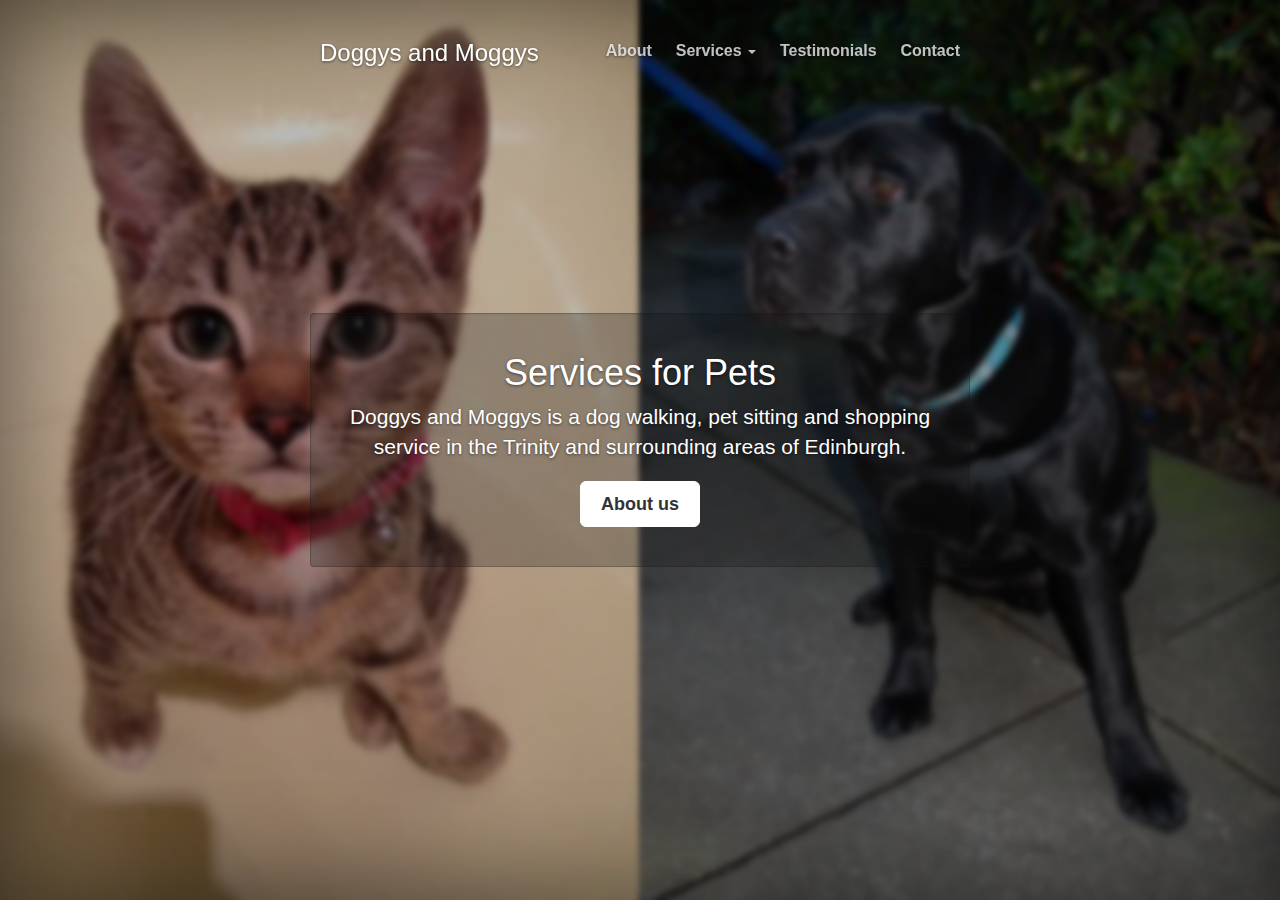
<file: index.html>
<!DOCTYPE html>
<html lang="en">
    <head>
        <meta charset="utf-8">
        <meta http-equiv="X-UA-Compatible" content="IE=edge">
        <meta name="viewport" content="width=device-width, initial-scale=1">

        <title>Doggys and Moggys</title>

        <link href="css/bootstrap.min.css" rel="stylesheet">
        <link href="css/cover.css" rel="stylesheet">
        <link href="css/cover-override.css" rel="stylesheet">

        <!-- HTML5 shim and Respond.js for IE8 support of HTML5 elements and media queries -->
        <!--[if lt IE 9]>
            <script src="https://oss.maxcdn.com/html5shiv/3.7.2/html5shiv.min.js"></script>
            <script src="https://oss.maxcdn.com/respond/1.4.2/respond.min.js"></script>
            <![endif]-->
    </head>

    <body>
        <div class="site-wrapper home-bg">
            <div class="site-wrapper-inner">
                <div class="cover-container">
                    <div class="masthead clearfix">
                        <div class="inner">
                            <h3 class="masthead-brand">Doggys and Moggys</h3>
                            <nav>
                                <ul class="nav masthead-nav">
                                    <li><a href="about.html">About</a></li>
                                    <li class="dropdown">
                                        <a href="#"i class="dropdown-toggle" data-toggle="dropdown" role="button">Services <span class="caret"></span></a>
                                        <ul class="dropdown-menu" role="menu">
                                            <li><a href="services/dogwalking.html">Dog Walking</a></li>
                                            <li><a href="services/catsitting.html">Cat Sitting</a></li>
                                            <li><a href="services/shopping.html">Shopping</a></li>
                                        </ul>
                                    </li>
                                    <li><a href="testimonials.html">Testimonials</a></li>
                                    <li><a href="contact.html">Contact</a></li>
                                </ul>
                            </nav>
                        </div>
                    </div>

                    <div class="inner cover">
                        <div class="well">
                            <h1 class="cover-heading">Services for Pets</h1>
                            <p class="lead">Doggys and Moggys is a dog walking, pet sitting and shopping service in the Trinity and surrounding areas of Edinburgh.</p>
                            <p class="lead">
                            <a href="about.html" class="btn btn-lg btn-default">About us</a>
                            </p>
                        </div>
                    </div>
                </div>
            </div>
        </div>

        <!-- Placed at the end of the document so the pages load faster -->
        <script src="https://ajax.googleapis.com/ajax/libs/jquery/1.11.2/jquery.min.js"></script>
        <script src="js/bootstrap.min.js"></script>
    </body>
</html>
</file>
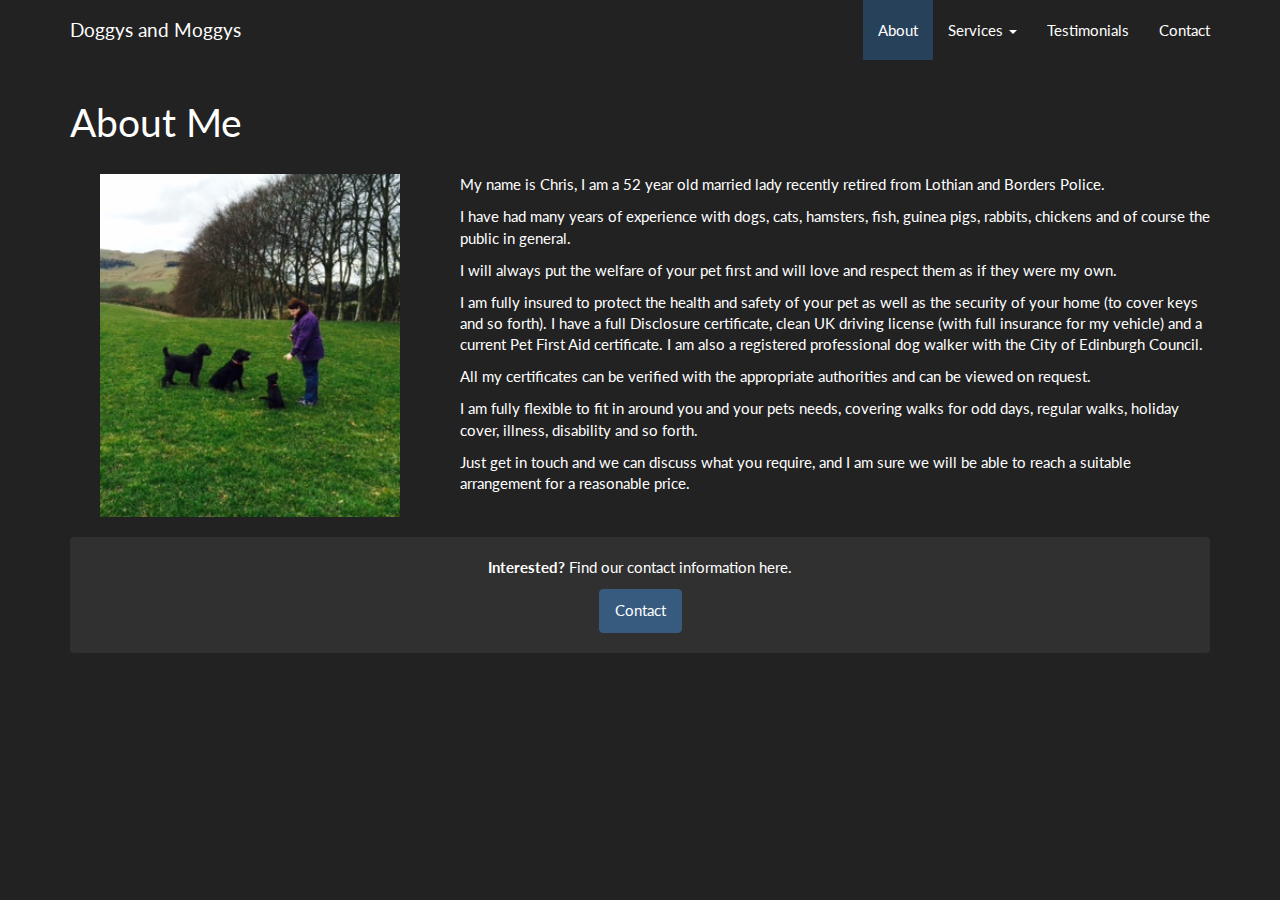
<file: about.html>
<!DOCTYPE html>
<html>
    <head>
        <meta name="viewport" content="width=device-width, initial-scale=1">
        <title>Doggys and Moggys</title>
        <link rel="stylesheet" href="css/bootstrap.main.css">
        <link rel="stylesheet" href="css/override.css">

        <!-- HTML5 shim and Respond.js for IE8 support of HTML5 elements and media queries -->
        <!--[if lt IE 9]>
            <script src="https://oss.maxcdn.com/html5shiv/3.7.2/html5shiv.min.js"></script>
            <script src="https://oss.maxcdn.com/respond/1.4.2/respond.min.js"></script>
            <![endif]-->
    </head>
    <body>
        <!-- Navbar -->
        <div class="navbar navbar-default navbar-fixed-top">
            <div class="container">
                <div class="navbar-header">
                    <a href="/" class="navbar-brand">Doggys and Moggys</a>
                    <!-- This button provides the navbar-collapse button in Mobile view -->
                    <button type="button" class="navbar-toggle" data-toggle="collapse" data-target="#navbar-collapse-header">
                        <span class="icon-bar"></span>
                        <span class="icon-bar"></span>
                        <span class="icon-bar"></span>
                    </button>
                </div>
                <div class="collapse navbar-collapse" id="navbar-collapse-header">
                    <ul class="nav navbar-nav navbar-right">
                        <li class="active"><a href="about.html">About</a></li>
                        <li class="dropdown">
                            <a href="#" class="dropdown-toggle" data-toggle="dropdown" role="button" aria-expanded="false">Services <span class="caret"></span></a>
                            <ul class="dropdown-menu" role="menu">
                                <li><a href="services/dogwalking.html">Dog Walking</a></li>
                                <li><a href="services/catsitting.html">Cat Sitting</a></li>
                                <li><a href="services/petsitting.html">Pet Sitting/Holiday Visiting</a></li>
                                <li><a href="services/shopping.html">Shopping</a></li>
                            </ul>
                        </li>
                        <li><a href="testimonials.html">Testimonials</a></li>
                        <li><a href="contact.html">Contact</a></li>
                    </ul>
                </div>
            </div>
        </div>

        <!-- Body -->
        <div class="container container-main">
            <div class="row">
                <div class="col-md-12">
                    <h1>About Me</h1>
                </div>
            </div>
            <div class="row">
                <div class="col-md-8 col-md-push-4">
                    <p>My name is Chris, I am a 52 year old married lady recently retired from Lothian and Borders Police.</p>
                    <p>I have had many years of experience with dogs, cats, hamsters, fish, guinea pigs, rabbits, chickens and of course the public in general.</p>
                    <p>I will always put the welfare of your pet first and will love and respect them as if they were my own.</p>
                    <p>I am fully insured to protect the health and safety of your pet as well as the security of your home (to cover keys and so forth). I have a full Disclosure certificate, clean UK driving license (with full insurance for my vehicle) and a current Pet First Aid certificate. I am also a registered professional dog walker with the City of Edinburgh Council.</p>
                    <p>All my certificates can be verified with the appropriate authorities and can be viewed on request.</p>
                    <p>I am fully flexible to fit in around you and your pets needs, covering walks for odd days, regular walks, holiday cover, illness, disability and so forth.</p>
                    <p>Just get in touch and we can discuss what you require, and I am sure we will be able to reach a suitable arrangement for a reasonable price.</p>
                </div>
                <div class="col-md-4 col-md-pull-8">
                    <img src="img/about1.jpeg" class="center" style="width: 300px;"/>
                </div>
            </div>
            <div>
                <div class="well">
                    <p class="center"><b>Interested?</b> Find our contact information here.</p>
                    <a href="contact.html"><button class="btn btn-primary center">Contact</button></a>
                </div>
            </div>
        </div>

        <!-- Placed at the end of the document so the pages load faster -->
        <script src="https://ajax.googleapis.com/ajax/libs/jquery/1.11.2/jquery.min.js"></script>
        <script src="js/bootstrap.min.js"></script>
    </body>
</html>
</file>
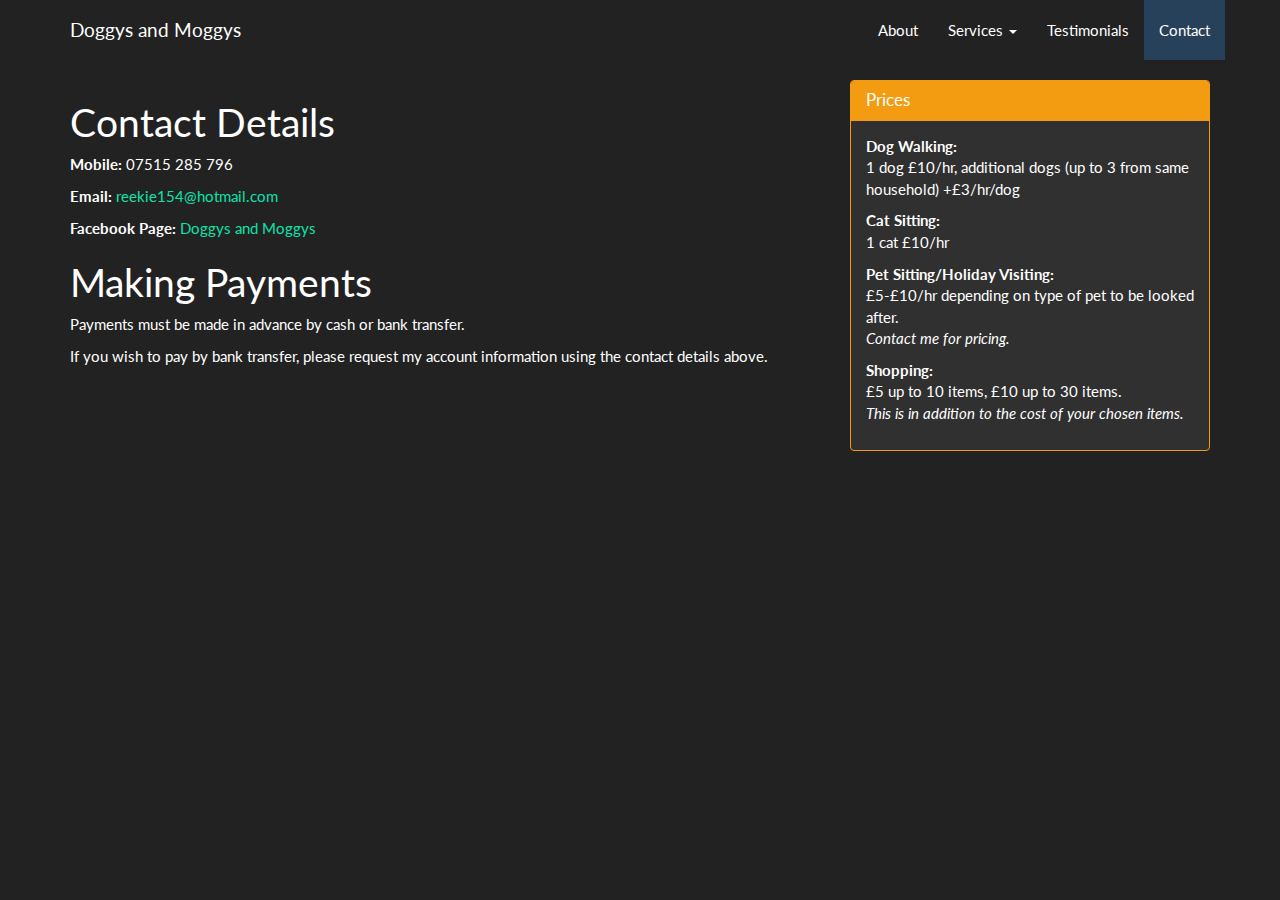
<file: contact.html>
<!DOCTYPE html>
<html>
    <head>
        <meta name="viewport" content="width=device-width, initial-scale=1">
        <title>Doggys and Moggys</title>
        <link rel="stylesheet" href="css/bootstrap.main.css">
        <link rel="stylesheet" href="css/override.css">

        <!-- HTML5 shim and Respond.js for IE8 support of HTML5 elements and media queries -->
        <!--[if lt IE 9]>
            <script src="https://oss.maxcdn.com/html5shiv/3.7.2/html5shiv.min.js"></script>
            <script src="https://oss.maxcdn.com/respond/1.4.2/respond.min.js"></script>
            <![endif]-->
    </head>
    <body>
        <!-- Navbar -->
        <div class="navbar navbar-default navbar-fixed-top">
            <div class="container">
                <div class="navbar-header">
                    <a href="/" class="navbar-brand">Doggys and Moggys</a>
                    <!-- This button provides the navbar-collapse button in Mobile view -->
                    <button type="button" class="navbar-toggle" data-toggle="collapse" data-target="#navbar-collapse-header">
                        <span class="icon-bar"></span>
                        <span class="icon-bar"></span>
                        <span class="icon-bar"></span>
                    </button>
                </div>
                <div class="collapse navbar-collapse" id="navbar-collapse-header">
                    <ul class="nav navbar-nav navbar-right">
                        <li><a href="about.html">About</a></li>
                        <li class="dropdown">
                            <a href="#" class="dropdown-toggle" data-toggle="dropdown" role="button" aria-expanded="false">Services <span class="caret"></span></a>
                            <ul class="dropdown-menu" role="menu">
                                <li><a href="services/dogwalking.html">Dog Walking</a></li>
                                <li><a href="services/catsitting.html">Cat Sitting</a></li>
                                <li><a href="services/petsitting.html">Pet Sitting/Holiday Visiting</a></li>
                                <li><a href="services/shopping.html">Shopping</a></li>
                            </ul>
                        </li>
                        <li><a href="testimonials.html">Testimonials</a></li>
                        <li class="active"><a href="contact.html">Contact</a></li>
                    </ul>
                </div>
            </div>
        </div>

        <!-- Body -->
        <div class="container container-main">
            <div class="row">
                <!-- Txt -->
                <div class="col-md-4 col-md-push-8">
                    <div class="panel panel-warning">
                        <div class="panel-heading"><h3 class="panel-title">Prices</h3></div>
                        <div class="panel-body">
                            <p><b>Dog Walking:</b><br/>1 dog &pound;10/hr, additional dogs (up to 3 from same household) +&pound;3/hr/dog</p>
                            <p><b>Cat Sitting:</b><br/>1 cat &pound;10/hr</p>
                            <p><b>Pet Sitting/Holiday Visiting:</b><br/>&pound;5-&pound;10/hr depending on type of pet to be looked after.<br/><i>Contact me for pricing.</i></p>
                            <p><b>Shopping:</b><br/>&pound;5 up to 10 items, &pound;10 up to 30 items.<br/><i>This is in addition to the cost of your chosen items.</i></p>
                        </div>
                    </div>
                </div>

                <!-- Img -->
                <div class="col-md-8 col-md-pull-4">
                    <h1>Contact Details</h1>
                    <p><b>Mobile:</b> 07515 285 796</p>
                    <p><b>Email:</b> <a href="mailto:reekie154@hotmail.com">reekie154@hotmail.com</a></p>
                    <p><b>Facebook Page:</b> <a href="https://www.facebook.com/pages/Doggys-and-Moggys/1554196801504680">Doggys and Moggys</a></p>
                    <h1>Making Payments</h1>
                    <p>Payments must be made in advance by cash or bank transfer.</p>
                    <p>If you wish to pay by bank transfer, please request my account information using the contact details above.</p>
                </div>
            </div>
        </div>

        <!-- Placed at the end of the document so the pages load faster -->
        <script src="https://ajax.googleapis.com/ajax/libs/jquery/1.11.2/jquery.min.js"></script>
        <script src="js/bootstrap.min.js"></script>
    </body>
</html>
</file>
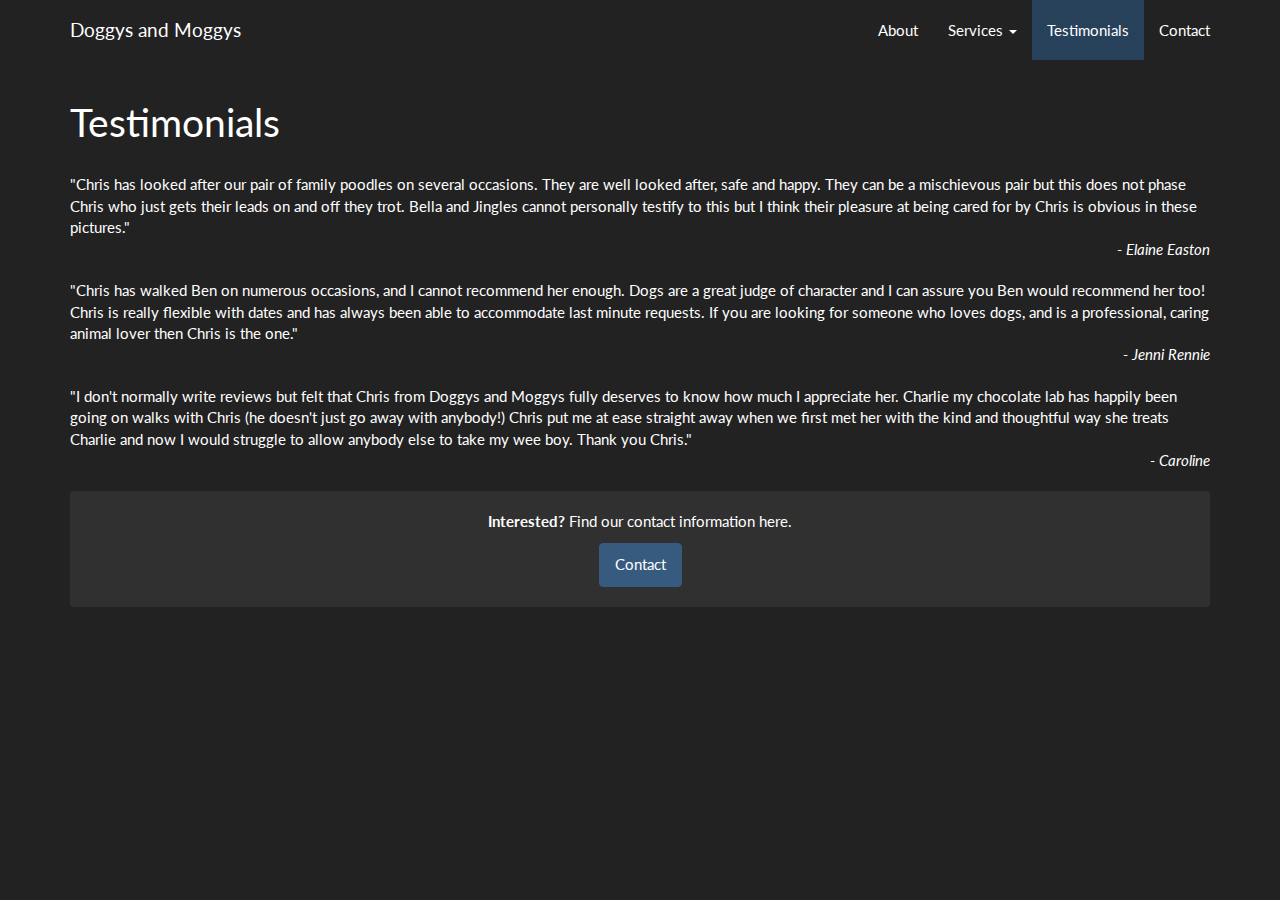
<file: testimonials.html>
<!DOCTYPE html>
<html>
    <head>
        <meta name="viewport" content="width=device-width, initial-scale=1">
        <title>Doggys and Moggys</title>
        <link rel="stylesheet" href="css/bootstrap.main.css">
        <link rel="stylesheet" href="css/override.css">

        <!-- HTML5 shim and Respond.js for IE8 support of HTML5 elements and media queries -->
        <!--[if lt IE 9]>
            <script src="https://oss.maxcdn.com/html5shiv/3.7.2/html5shiv.min.js"></script>
            <script src="https://oss.maxcdn.com/respond/1.4.2/respond.min.js"></script>
            <![endif]-->
    </head>
    <body>
        <!-- Navbar -->
        <div class="navbar navbar-default navbar-fixed-top">
            <div class="container">
                <div class="navbar-header">
                    <a href="/" class="navbar-brand">Doggys and Moggys</a>
                    <!-- This button provides the navbar-collapse button in Mobile view -->
                    <button type="button" class="navbar-toggle" data-toggle="collapse" data-target="#navbar-collapse-header">
                        <span class="icon-bar"></span>
                        <span class="icon-bar"></span>
                        <span class="icon-bar"></span>
                    </button>
                </div>
                <div class="collapse navbar-collapse" id="navbar-collapse-header">
                    <ul class="nav navbar-nav navbar-right">
                        <li><a href="about.html">About</a></li>
                        <li class="dropdown">
                            <a href="#" class="dropdown-toggle" data-toggle="dropdown" role="button" aria-expanded="false">Services <span class="caret"></span></a>
                            <ul class="dropdown-menu" role="menu">
                                <li><a href="services/dogwalking.html">Dog Walking</a></li>
                                <li><a href="services/catsitting.html">Cat Sitting</a></li>
                                <li><a href="services/petsitting.html">Pet Sitting/Holiday Visiting</a></li>
                                <li><a href="services/shopping.html">Shopping</a></li>
                            </ul>
                        </li>
                        <li class="active"><a href="testimonials.html">Testimonials</a></li>
                        <li><a href="contact.html">Contact</a></li>
                    </ul>
                </div>
            </div>
        </div>

        <!-- Body -->
        <div class="container container-main">
            <div class="row">
                <div class="col-md-12">
                    <h1>Testimonials</h1>
                </div>
            </div>
            <div class="row">
                <div class="col-md-12">
                    <p>"Chris has looked after our pair of family poodles on several occasions. They are well looked after, safe and happy. They can be a mischievous pair but this does not phase Chris who just gets their leads on and off they trot. Bella and Jingles cannot personally testify to this but I think their pleasure at being cared for by Chris is obvious in these pictures."<br/><i class="pull-right">- Elaine Easton</i></p>
                </div>
            </div>
            <div class="row">
                <div class="col-md-12">
                    <p>"Chris has walked Ben on numerous occasions, and I cannot recommend her enough. Dogs are a great judge of character and I can assure you Ben would recommend her too! Chris is really flexible with dates and has always been able to accommodate last minute requests. If you are looking for someone who loves dogs, and is a professional, caring animal lover then Chris is the one."<br/><i class="pull-right">- Jenni Rennie</i></p>
                </div>
            </div>
            <div class="row">
                <div class="col-md-12">
                    <p>"I don't normally write reviews but felt that Chris from Doggys and Moggys fully deserves to know how much I appreciate her. Charlie my chocolate lab has happily been going on walks with Chris (he doesn't just go away with anybody!) Chris put me at ease straight away when we first met her with the kind and thoughtful way she treats Charlie and now I would struggle to allow anybody else to take my wee boy. Thank you Chris."<br/><i class="pull-right">- Caroline</i></p>
                </div>
            </div>
            <div>
                <div class="well">
                    <p class="center"><b>Interested?</b> Find our contact information here.</p>
                    <a href="contact.html"><button class="btn btn-primary center">Contact</button></a>
                </div>
            </div>
        </div>

        <!-- Placed at the end of the document so the pages load faster -->
        <script src="https://ajax.googleapis.com/ajax/libs/jquery/1.11.2/jquery.min.js"></script>
        <script src="js/bootstrap.min.js"></script>
    </body>
</html>
</file>
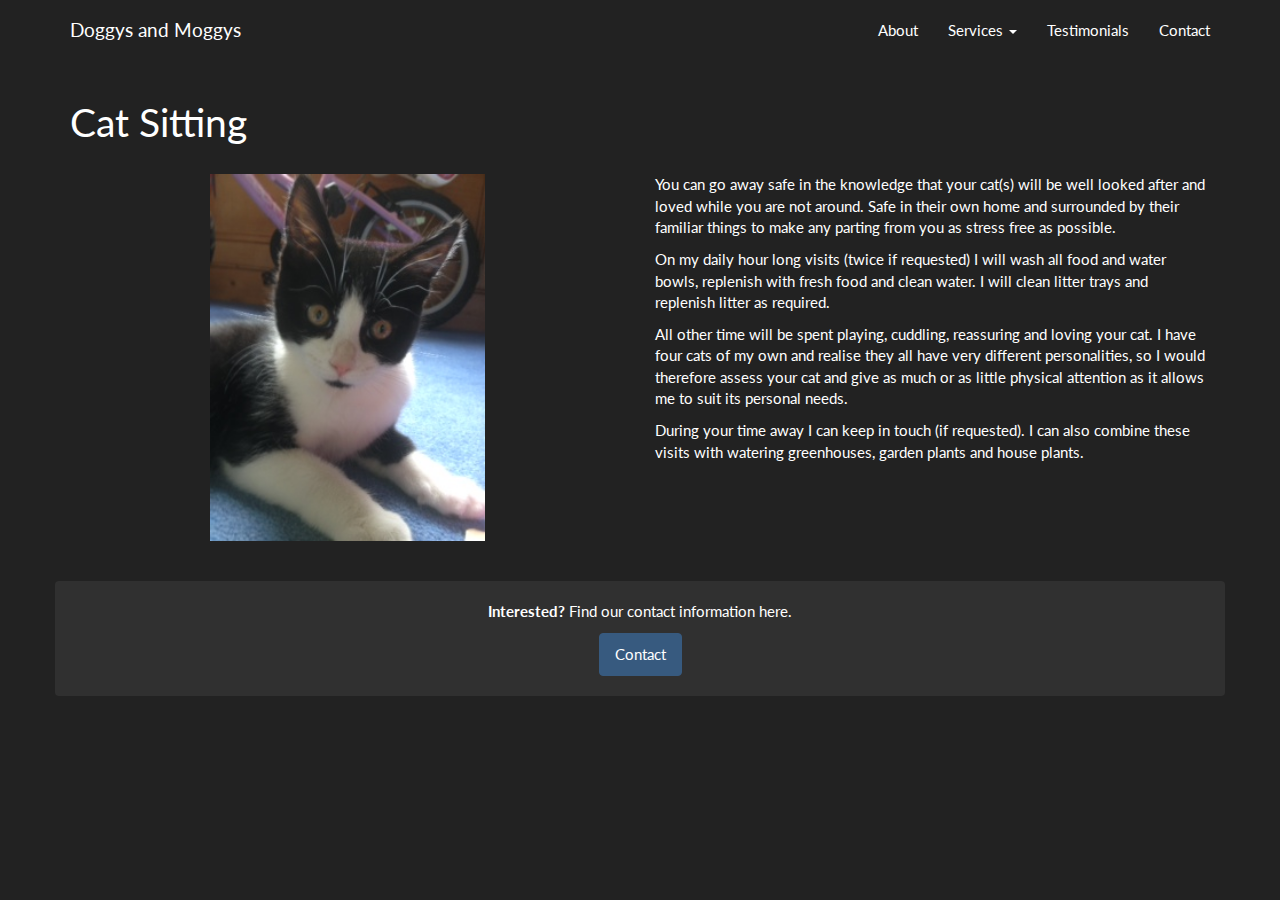
<file: services/catsitting.html>
<!DOCTYPE html>
<html>
    <head>
        <meta name="viewport" content="width=device-width, initial-scale=1">
        <title>Doggys and Moggys</title>
        <link rel="stylesheet" href="../css/bootstrap.main.css">
        <link rel="stylesheet" href="../css/override.css">

        <!-- HTML5 shim and Respond.js for IE8 support of HTML5 elements and media queries -->
        <!--[if lt IE 9]>
            <script src="https://oss.maxcdn.com/html5shiv/3.7.2/html5shiv.min.js"></script>
            <script src="https://oss.maxcdn.com/respond/1.4.2/respond.min.js"></script>
            <![endif]-->
    </head>
    <body>
        <!-- Navbar -->
        <div class="navbar navbar-default navbar-fixed-top">
            <div class="container">
                <div class="navbar-header">
                    <a href="/" class="navbar-brand">Doggys and Moggys</a>
                    <!-- This button provides the navbar-collapse button in Mobile view -->
                    <button type="button" class="navbar-toggle" data-toggle="collapse" data-target="#navbar-collapse-header">
                        <span class="icon-bar"></span>
                        <span class="icon-bar"></span>
                        <span class="icon-bar"></span>
                    </button>
                </div>
                <div class="collapse navbar-collapse" id="navbar-collapse-header">
                    <ul class="nav navbar-nav navbar-right">
                        <li><a href="../about.html">About</a></li>
                        <li class="dropdown">
                            <a href="#" class="dropdown-toggle" data-toggle="dropdown" role="button" aria-expanded="false">Services <span class="caret"></span></a>
                            <ul class="dropdown-menu" role="menu">
                                <li><a href="dogwalking.html">Dog Walking</a></li>
                                <li><a href="catsitting.html">Cat Sitting</a></li>
                                <li><a href="petsitting.html">Pet Sitting/Holiday Visiting</a></li>
                                <li><a href="shopping.html">Shopping</a></li>
                            </ul>
                        </li>
                        <li><a href="../testimonials.html">Testimonials</a></li>
                        <li><a href="../contact.html">Contact</a></li>
                    </ul>
                </div>
            </div>
        </div>

        <!-- Body -->
        <div class="container container-main">
            <div class="row">
                <div class="col-md-12">
                    <h1>Cat Sitting</h1>
                </div>
            </div>
            <div class="row">
                <!-- Txt -->
                <div class="col-md-6 col-md-push-6">
                    <p>You can go away safe in the knowledge that your cat(s) will be well looked after and loved while you are not around. Safe in their own home and surrounded by their familiar things to make any parting from you as stress free as possible.</p>
                    <p>On my daily hour long visits (twice if requested) I will wash all food and water bowls, replenish with fresh food and clean water. I will clean litter trays and replenish litter as required.</p>
                    <p>All other time will be spent playing, cuddling, reassuring and loving your cat. I have four cats of my own and realise they all have very different personalities, so I would therefore assess your cat and give as much or as little physical attention as it allows me to suit its personal needs.</p>
                    <p>During your time away I can keep in touch (if requested). I can also combine these visits with watering greenhouses, garden plants and house plants.</p>
                </div>

                <!-- Img -->
                <div class="col-md-6 col-md-pull-6">
                    <img src="../img/cat1.jpeg" class="center" style="width: 275px;"/>
                </div>
            </div>
            <div class="row">
                <div class="well">
                    <p class="center"><b>Interested?</b> Find our contact information here.</p>
                    <a href="../contact.html"><button class="btn btn-primary center">Contact</button></a>
                </div>
            </div>
        </div>

        <!-- Placed at the end of the document so the pages load faster -->
        <script src="https://ajax.googleapis.com/ajax/libs/jquery/1.11.2/jquery.min.js"></script>
        <script src="../js/bootstrap.min.js"></script>
    </body>
</html>
</file>
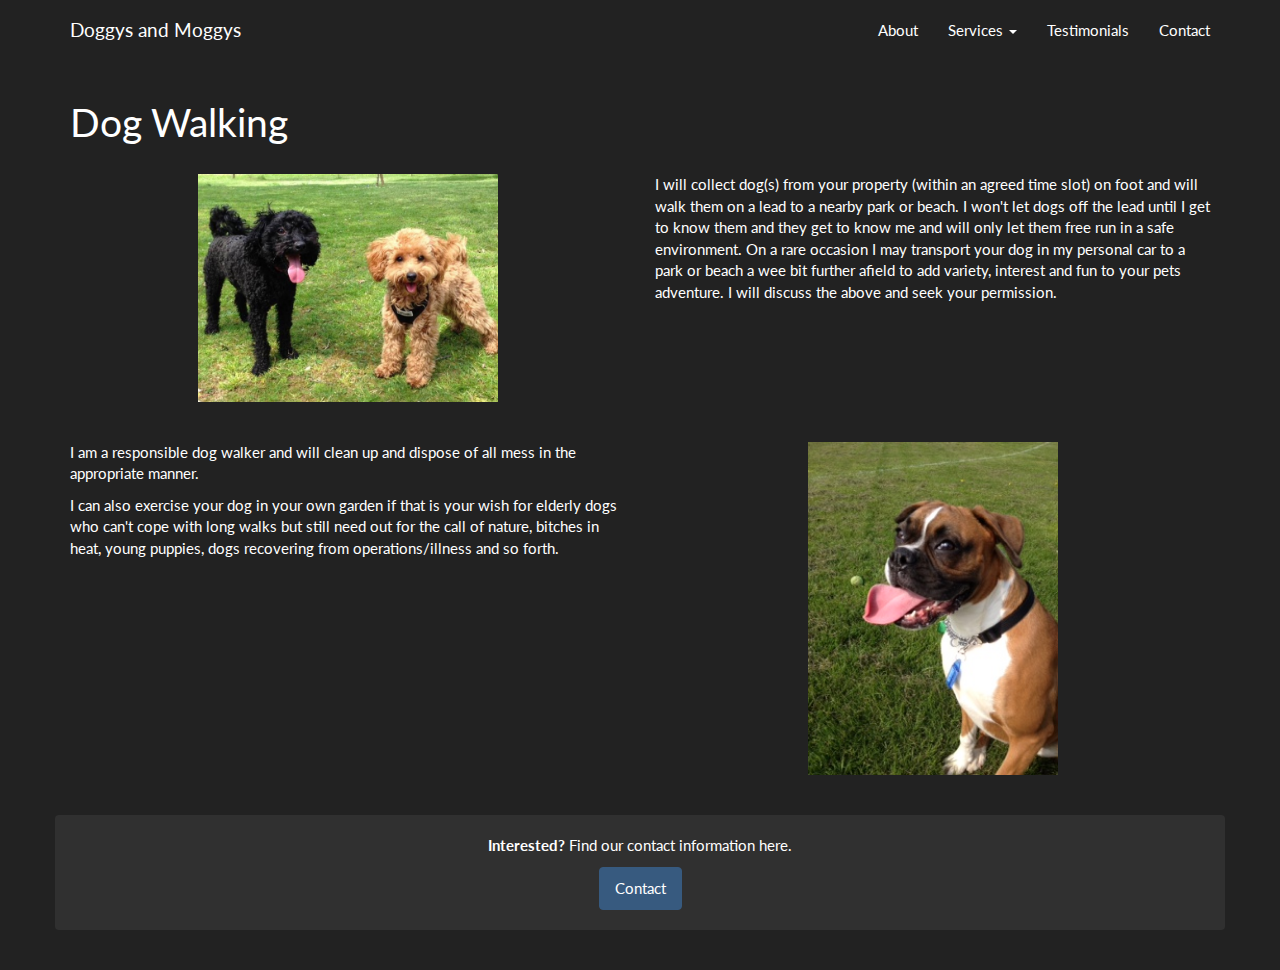
<file: services/dogwalking.html>
<!DOCTYPE html>
<html>
    <head>
        <meta name="viewport" content="width=device-width, initial-scale=1">
        <title>Doggys and Moggys</title>
        <link rel="stylesheet" href="../css/bootstrap.main.css">
        <link rel="stylesheet" href="../css/override.css">

        <!-- HTML5 shim and Respond.js for IE8 support of HTML5 elements and media queries -->
        <!--[if lt IE 9]>
            <script src="https://oss.maxcdn.com/html5shiv/3.7.2/html5shiv.min.js"></script>
            <script src="https://oss.maxcdn.com/respond/1.4.2/respond.min.js"></script>
            <![endif]-->
    </head>
    <body>
        <!-- Navbar -->
        <div class="navbar navbar-default navbar-fixed-top">
            <div class="container">
                <div class="navbar-header">
                    <a href="/" class="navbar-brand">Doggys and Moggys</a>
                    <!-- This button provides the navbar-collapse button in Mobile view -->
                    <button type="button" class="navbar-toggle" data-toggle="collapse" data-target="#navbar-collapse-header">
                        <span class="icon-bar"></span>
                        <span class="icon-bar"></span>
                        <span class="icon-bar"></span>
                    </button>
                </div>
                <div class="collapse navbar-collapse" id="navbar-collapse-header">
                    <ul class="nav navbar-nav navbar-right">
                        <li><a href="../about.html">About</a></li>
                        <li class="dropdown">
                            <a href="#" class="dropdown-toggle" data-toggle="dropdown" role="button" aria-expanded="false">Services <span class="caret"></span></a>
                            <ul class="dropdown-menu" role="menu">
                                <li><a href="#">Dog Walking</a></li>
                                <li><a href="catsitting.html">Cat Sitting</a></li>
                                <li><a href="petsitting.html">Pet Sitting/Holiday Visiting</a></li>
                                <li><a href="shopping.html">Shopping</a></li>
                            </ul>
                        </li>
                        <li><a href="../testimonials.html">Testimonials</a></li>
                        <li><a href="../contact.html">Contact</a></li>
                    </ul>
                </div>
            </div>
        </div>

        <!-- Body -->
        <div class="container container-main">
            <div class="row">
                <div class="col-md-12">
                    <h1>Dog Walking</h1>
                </div>
            </div>
            <div class="row">
                <!-- Txt -->
                <div class="col-md-6 col-md-push-6">
                    <p>I will collect dog(s) from your property (within an agreed time slot) on foot and will walk them on a lead to a nearby park or beach. I won't let dogs off the lead until I get to know them and they get to know me and will only let them free run in a safe environment. On a rare occasion I may transport your dog in my personal car to a park or beach a wee bit further afield to add variety, interest and fun to your pets adventure. I will discuss the above and seek your permission.</p>
                </div>

                <!-- Img -->
                <div class="col-md-6 col-md-pull-6">
                    <img src="../img/dog1.jpeg" class="center" style="width: 300px;"/>
                </div>
            </div>

            <div class="row">
                <div class="col-md-6">
                    <p>I am a responsible dog walker and will clean up and dispose of all mess in the appropriate manner.</p>
                    <p>I can also exercise your dog in your own garden if that is your wish for elderly dogs who can't cope with long walks but still need out for the call of nature, bitches in heat, young puppies, dogs recovering from operations/illness and so forth.</p>
                </div>
                <div class="col-md-6">
                    <img src="../img/dog2.jpeg" class="center" style="width: 250px;"/>
                </div>
            </div>

            <div class="row">
                <div class="well">
                    <p class="center"><b>Interested?</b> Find our contact information here.</p>
                    <a href="../contact.html"><button class="btn btn-primary center">Contact</button></a>
                </div>
            </div>
        </div>

        <!-- Placed at the end of the document so the pages load faster -->
        <script src="https://ajax.googleapis.com/ajax/libs/jquery/1.11.2/jquery.min.js"></script>
        <script src="../js/bootstrap.min.js"></script>
    </body>
</html>
</file>
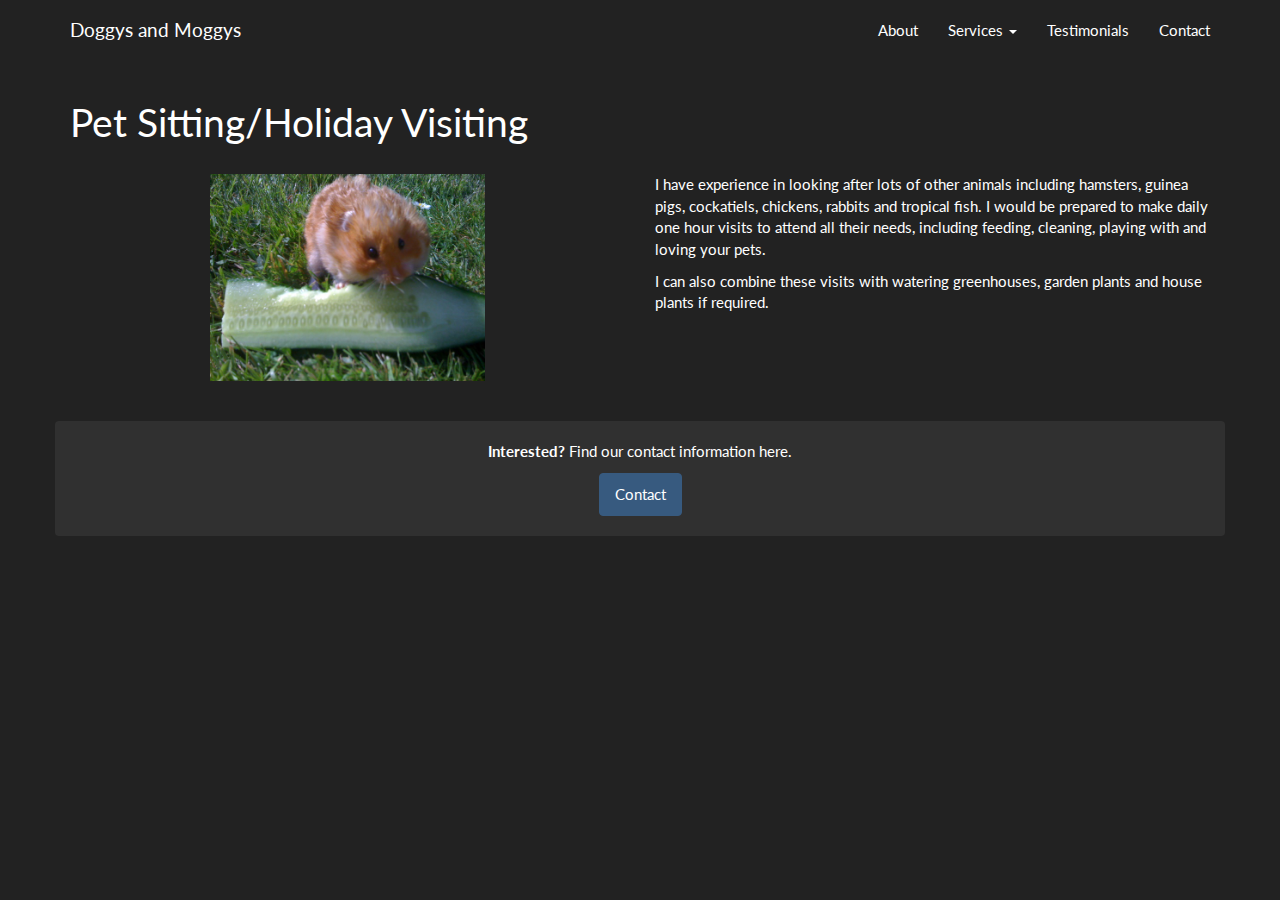
<file: services/petsitting.html>
<!DOCTYPE html>
<html>
    <head>
        <meta name="viewport" content="width=device-width, initial-scale=1">
        <title>Doggys and Moggys</title>
        <link rel="stylesheet" href="../css/bootstrap.main.css">
        <link rel="stylesheet" href="../css/override.css">

        <!-- HTML5 shim and Respond.js for IE8 support of HTML5 elements and media queries -->
        <!--[if lt IE 9]>
            <script src="https://oss.maxcdn.com/html5shiv/3.7.2/html5shiv.min.js"></script>
            <script src="https://oss.maxcdn.com/respond/1.4.2/respond.min.js"></script>
            <![endif]-->
    </head>
    <body>
        <!-- Navbar -->
        <div class="navbar navbar-default navbar-fixed-top">
            <div class="container">
                <div class="navbar-header">
                    <a href="/" class="navbar-brand">Doggys and Moggys</a>
                    <!-- This button provides the navbar-collapse button in Mobile view -->
                    <button type="button" class="navbar-toggle" data-toggle="collapse" data-target="#navbar-collapse-header">
                        <span class="icon-bar"></span>
                        <span class="icon-bar"></span>
                        <span class="icon-bar"></span>
                    </button>
                </div>
                <div class="collapse navbar-collapse" id="navbar-collapse-header">
                    <ul class="nav navbar-nav navbar-right">
                        <li><a href="../about.html">About</a></li>
                        <li class="dropdown">
                            <a href="#" class="dropdown-toggle" data-toggle="dropdown" role="button" aria-expanded="false">Services <span class="caret"></span></a>
                            <ul class="dropdown-menu" role="menu">
                                <li><a href="dogwalking.html">Dog Walking</a></li>
                                <li><a href="catsitting.html">Cat Sitting</a></li>
                                <li><a href="petsitting.html">Pet Sitting/Holiday Visiting</a></li>
                                <li><a href="shopping.html">Shopping</a></li>
                            </ul>
                        </li>
                        <li><a href="../testimonials.html">Testimonials</a></li>
                        <li><a href="../contact.html">Contact</a></li>
                    </ul>
                </div>
            </div>
        </div>

        <!-- Body -->
        <div class="container container-main">
            <div class="row">
                <div class="col-md-12">
                    <h1>Pet Sitting/Holiday Visiting</h1>
                </div>
            </div>
            <div class="row">
                <!-- Txt -->
                <div class="col-md-6 col-md-push-6">
                    <p>I have experience in looking after lots of other animals including hamsters, guinea pigs, cockatiels, chickens, rabbits and tropical fish. I would be prepared to make daily one hour visits to attend all their needs, including feeding, cleaning, playing with and loving your pets.</p>
                    <p>I can also combine these visits with watering greenhouses, garden plants and house plants if required.</p>
                </div>

                <!-- Img -->
                <div class="col-md-6 col-md-pull-6">
                    <img src="../img/pet1.jpeg" class="center" style="width: 275px;"/>
                </div>
            </div>
            <div class="row">
                <div class="well">
                    <p class="center"><b>Interested?</b> Find our contact information here.</p>
                    <a href="../contact.html"><button class="btn btn-primary center">Contact</button></a>
                </div>
            </div>
        </div>

        <!-- Placed at the end of the document so the pages load faster -->
        <script src="https://ajax.googleapis.com/ajax/libs/jquery/1.11.2/jquery.min.js"></script>
        <script src="../js/bootstrap.min.js"></script>
    </body>
</html>
</file>
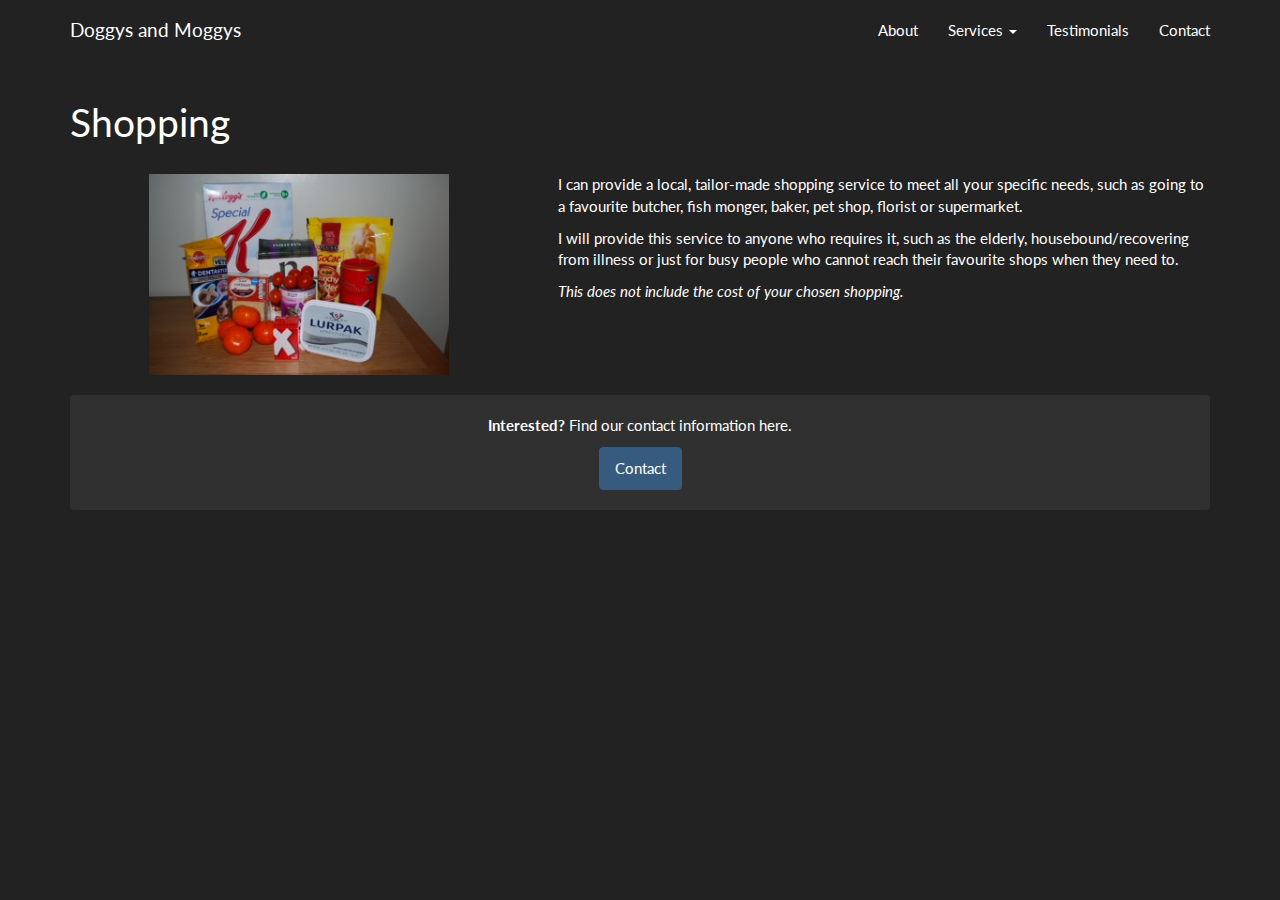
<file: services/shopping.html>
<!DOCTYPE html>
<html>
    <head>
        <meta name="viewport" content="width=device-width, initial-scale=1">
        <title>Doggys and Moggys</title>
        <link rel="stylesheet" href="../css/bootstrap.main.css">
        <link rel="stylesheet" href="../css/override.css">

        <!-- HTML5 shim and Respond.js for IE8 support of HTML5 elements and media queries -->
        <!--[if lt IE 9]>
            <script src="https://oss.maxcdn.com/html5shiv/3.7.2/html5shiv.min.js"></script>
            <script src="https://oss.maxcdn.com/respond/1.4.2/respond.min.js"></script>
            <![endif]-->
    </head>
    <body>
        <!-- Navbar -->
        <div class="navbar navbar-default navbar-fixed-top">
            <div class="container">
                <div class="navbar-header">
                    <a href="/" class="navbar-brand">Doggys and Moggys</a>
                    <!-- This button provides the navbar-collapse button in Mobile view -->
                    <button type="button" class="navbar-toggle" data-toggle="collapse" data-target="#navbar-collapse-header">
                        <span class="icon-bar"></span>
                        <span class="icon-bar"></span>
                        <span class="icon-bar"></span>
                    </button>
                </div>
                <div class="collapse navbar-collapse" id="navbar-collapse-header">
                    <ul class="nav navbar-nav navbar-right">
                        <li><a href="../about.html">About</a></li>
                        <li class="dropdown">
                            <a href="#" class="dropdown-toggle" data-toggle="dropdown" role="button" aria-expanded="false">Services <span class="caret"></span></a>
                            <ul class="dropdown-menu" role="menu">
                                <li><a href="dogwalking.html">Dog Walking</a></li>
                                <li><a href="catsitting.html">Cat Sitting</a></li>
                                <li><a href="petsitting.html">Pet Sitting/Holiday Visiting</a></li>
                                <li><a href="shopping.html">Shopping</a></li>
                            </ul>
                        </li>
                        <li><a href="../testimonials.html">Testimonials</a></li>
                        <li><a href="../contact.html">Contact</a></li>
                    </ul>
                </div>
            </div>
        </div>

        <!-- Body -->
        <div class="container container-main">
            <div class="row">
                <div class="col-md-12">
                    <h1>Shopping</h1>
                </div>
            </div>
            <div class="row">
                <div class="col-md-7 col-md-push-5">
                    <p>I can provide a local, tailor-made shopping service to meet all your specific needs, such as going to a favourite butcher, fish monger, baker, pet shop, florist or supermarket.</p>
                    <p>I will provide this service to anyone who requires it, such as the elderly, housebound/recovering from illness or just for busy people who cannot reach their favourite shops when they need to.</p>
                    <p><i>This does not include the cost of your chosen shopping.</i></p>
                </div>
                <div class="col-md-5 col-md-pull-7">
                    <img src="../img/shopping1.jpeg" class="center" style="width: 300px;"/>
                </div>
            </div>
            <div>
                <div class="well">
                    <p class="center"><b>Interested?</b> Find our contact information here.</p>
                    <a href="../contact.html"><button class="btn btn-primary center">Contact</button></a>
                </div>
            </div>
        </div>

        <!-- Placed at the end of the document so the pages load faster -->
        <script src="https://ajax.googleapis.com/ajax/libs/jquery/1.11.2/jquery.min.js"></script>
        <script src="../js/bootstrap.min.js"></script>
    </body>
</html>
</file>
<file: css/cover-override.css>
.open .dropdown-toggle {
    border-color: #337ab7 !important;
    background-color: transparent !important;
}

.dropdown-menu {
    background-color: #333;
}

.dropdown-menu > li > a {
    color: #fff;
}

.well {
    background-color: rgba(21,21,21,0.25);
    border: 1px solid rgba(29, 29, 29, 0.25);
}

.home-bg {
    background-image: url("../img/front_bg_fx.png");
    background-position: center;
    background-size: cover;
}

@media (max-width: 992px) {
    .home-bg {
        background-image: url("../img/front_bg_fx_small.png");
    }
}
</file>
<file: css/override.css>
.navbar-default {
    background-color: #222222;
}

.navbar-collapse {
    background-color: #222222;
}

.dropdown-menu {
    background-color: #222222;
}

.dropdown-menu>li>a {
    color: white;
}

.dropdown-menu>li>a:hover, a:focus {
    background-color: #414141 !important;
}

.container-main {
    margin-top: 80px;
}

.container-main > div {
    margin-bottom: 20px;
}

.col-md-6 {
    margin-bottom: 20px;
}

.center {
    text-align: center;
    display: block;
    margin-left: auto;
    margin-right: auto;
}
</file>
<file: css/cover.css>
/*
 * Copied from http://getbootstrap.com/examples/cover
 */

/*
 * Globals
 */

/* Links */
a,
a:focus,
a:hover {
  color: #fff;
}

/* Custom default button */
.btn-default,
.btn-default:hover,
.btn-default:focus {
  color: #333;
  text-shadow: none; /* Prevent inheritence from `body` */
  background-color: #fff;
  border: 1px solid #fff;
}


/*
 * Base structure
 */

html,
body {
  height: 100%;
  background-color: #333;
}
body {
  color: #fff;
  text-align: center;
  text-shadow: 0 1px 3px rgba(0,0,0,.5);
}

/* Extra markup and styles for table-esque vertical and horizontal centering */
.site-wrapper {
  display: table;
  width: 100%;
  height: 100%; /* For at least Firefox */
  min-height: 100%;
  -webkit-box-shadow: inset 0 0 100px rgba(0,0,0,.5);
          box-shadow: inset 0 0 100px rgba(0,0,0,.5);
}
.site-wrapper-inner {
  display: table-cell;
  vertical-align: top;
}
.cover-container {
  margin-right: auto;
  margin-left: auto;
}

/* Padding for spacing */
.inner {
  padding: 30px;
}


/*
 * Header
 */
.masthead-brand {
  margin-top: 10px;
  margin-bottom: 10px;
}

.masthead-nav > li {
  display: inline-block;
}
.masthead-nav > li + li {
  margin-left: 20px;
}
.masthead-nav > li > a {
  padding-right: 0;
  padding-left: 0;
  font-size: 16px;
  font-weight: bold;
  color: #fff; /* IE8 proofing */
  color: rgba(255,255,255,.75);
  border-bottom: 2px solid transparent;
}
.masthead-nav > li > a:hover,
.masthead-nav > li > a:focus {
  background-color: transparent;
  border-bottom-color: #a9a9a9;
  border-bottom-color: rgba(255,255,255,.25);
}
.masthead-nav > .active > a,
.masthead-nav > .active > a:hover,
.masthead-nav > .active > a:focus {
  color: #fff;
  border-bottom-color: #fff;
}

@media (min-width: 768px) {
  .masthead-brand {
    float: left;
  }
  .masthead-nav {
    float: right;
  }
}


/*
 * Cover
 */

.cover {
  padding: 0 20px;
}
.cover .btn-lg {
  padding: 10px 20px;
  font-weight: bold;
}


/*
 * Footer
 */

.mastfoot {
  color: #999; /* IE8 proofing */
  color: rgba(255,255,255,.5);
}


/*
 * Affix and center
 */

@media (min-width: 768px) {
  /* Pull out the header and footer */
  .masthead {
    position: fixed;
    top: 0;
  }
  .mastfoot {
    position: fixed;
    bottom: 0;
  }
  /* Start the vertical centering */
  .site-wrapper-inner {
    vertical-align: middle;
  }
  /* Handle the widths */
  .masthead,
  .mastfoot,
  .cover-container {
    width: 100%; /* Must be percentage or pixels for horizontal alignment */
  }
}

@media (min-width: 992px) {
  .masthead,
  .mastfoot,
  .cover-container {
    width: 700px;
  }
}
</file>
